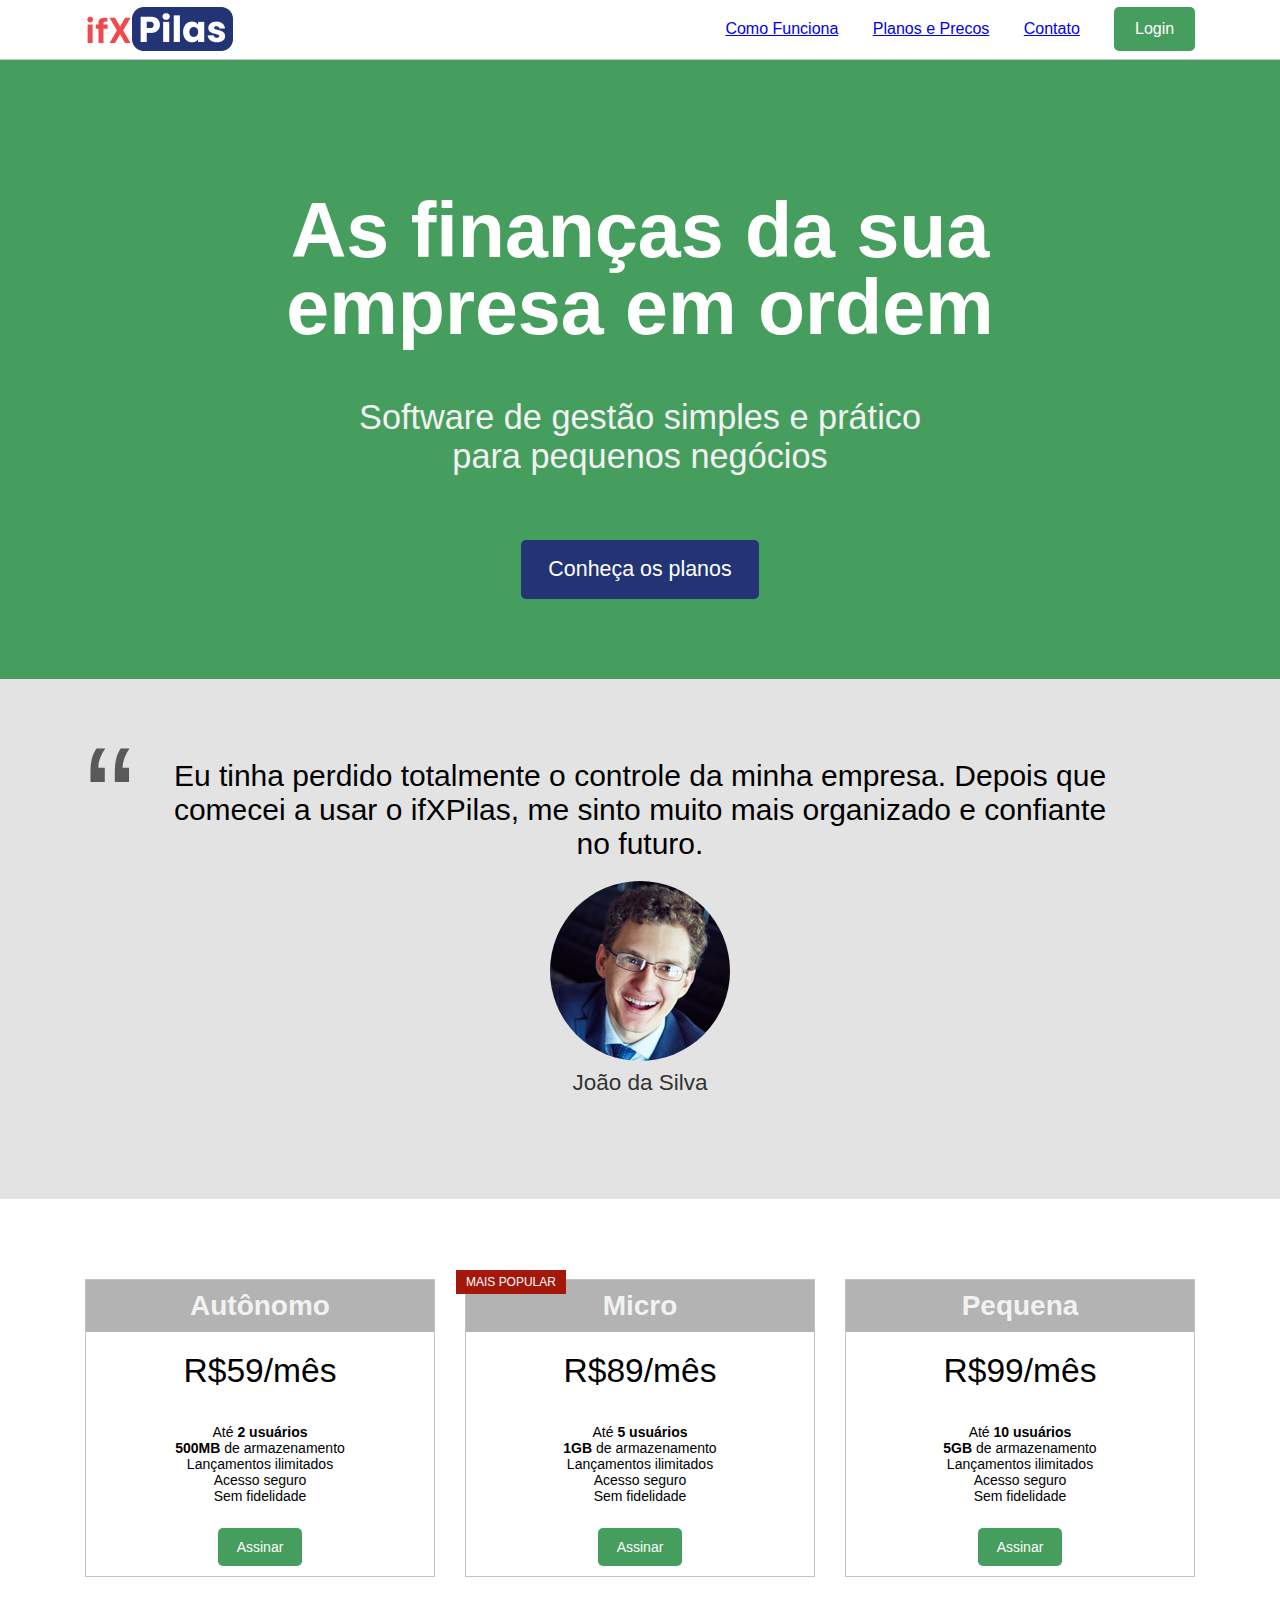
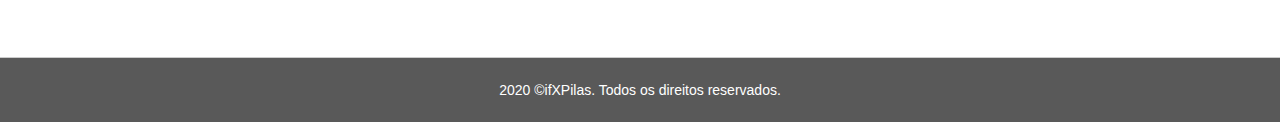
<file: index.html>
<!DOCTYPE html>
<html lang="pt-BR">

<head>
	<meta charset="utf-8">
	<meta name="viewport" content="width=device-width, initial-scale=1">
	<link rel="stylesheet" href="css/bootstrap-grid.min.css">
	<link rel="stylesheet" href="css/base.css">
	<link rel="stylesheet" href="css/layout.css">
	<link rel="stylesheet" href="css/componentes.css">
	<title>ifXPilas</title>
</head>

<body>
	<header class="layout-cabecalho">
		<div class="container">
			<img src="images/logo.png" alt="ifX Pilas logo">
			<nav class="navegacao__menu">
				<button class="botao-chaveador js-botao-chaveador"></button>

				<ul class="menu js-menu">
					<li class="menu__item">
						<a href="#">Como Funciona</a>
					</li>
					<li class="menu__item">
						<a href="#planos">Planos e Precos</a>
					</li>
					<li class="menu__item">
						<a href="#">Contato</a>
					</li>
					<li class="menu__item menu__item--botao">
						<a href="#" class="botao botao--login">Login</a>
					</li>
				</ul>
			</nav>
		</div>
	</header>

	<section class="layout-chamada">
		<div class="container">
			<div class="chamada">
				<h1 class="chamada__titulo">As finanças da sua empresa em ordem</h1>
				<p class="chamada__subtitulo">Software de gestão simples e prático para pequenos negócios</p>
				<div class="chamada__acao">
					<a href="#planos" class="botao botao--conhecer-planos">Conheça os planos</a>
				</div>
			</div>
			
		</div>
	</section>

	<div class="layout-depoimento">
		<div class="container">
			<div class="depoimento">
				<blockquote class="depoimento__frase">
					Eu tinha perdido totalmente o controle da minha empresa. Depois que comecei a usar o ifXPilas, me sinto muito mais organizado e confiante no futuro.
				</blockquote>
				<img src="images/joao-da-silva.jpg" alt="João da Silva" width="180" height="180" class="depoimento__foto-autor">
				<p class="depoimento__nome-autor">João da Silva</p>
			</div>
		</div>
	</div>

	<div id="planos" class="layout-planos">
		<div class="container">
			<div class="row">

				<div class="col-lg-4">
					<article class="plano">
						<h2 class="plano__cabecalho">Autônomo</h2>
						<div class="plano__preco">R$59/mês</div>
						<ul class="plano__caracteristicas">
							<li>Até <strong>2 usuários</strong></li>
							<li><strong>500MB</strong> de armazenamento</li>
							<li>Lançamentos ilimitados</li>
							<li>Acesso seguro</li>
							<li>Sem fidelidade</li>
						</ul>
						<footer class="plano__rodape">
							<a href="assinar.html" class="botao botao--assinar">Assinar</a>
						</footer>
					</article>
				</div>

				<div class="col-lg-4">
					<article class="plano plano--mais-popular">
						<h2 class="plano__cabecalho">Micro</h2>
						<div class="plano__preco">R$89/mês</div>
						<ul class="plano__caracteristicas">
							<li>Até <strong>5 usuários</strong></li>
							<li><strong>1GB</strong> de armazenamento</li>
							<li>Lançamentos ilimitados</li>
							<li>Acesso seguro</li>
							<li>Sem fidelidade</li>
						</ul>
						<footer class="plano__rodape">
							<a href="assinar.html" class="botao botao--assinar">Assinar</a>
						</footer>
					</article>
				</div>

				<div class="col-lg-4 ultima-coluna" >
					<article class="plano">
						<h2 class="plano__cabecalho">Pequena</h2>
						<div class="plano__preco">R$99/mês</div>
						<ul class="plano__caracteristicas">
							<li>Até <strong>10 usuários</strong></li>
							<li><strong>5GB</strong> de armazenamento</li>
							<li>Lançamentos ilimitados</li>
							<li>Acesso seguro</li>
							<li>Sem fidelidade</li>
						</ul>
						<footer class="plano__rodape">
							<a href="assinar.html" class="botao botao--assinar">Assinar</a>
						</footer>
					</article>
				</div>

			</div>
		</div>
	</div>

	<footer class="layout-rodape">
		<div class="container">
			<div class="rodape">
				<p>2020 &copy;ifXPilas. Todos os direitos reservados.</p>
			</div>
		</div>
	</footer>

	<script src="scripts/app.js"></script>

</body>

</html>
</file>
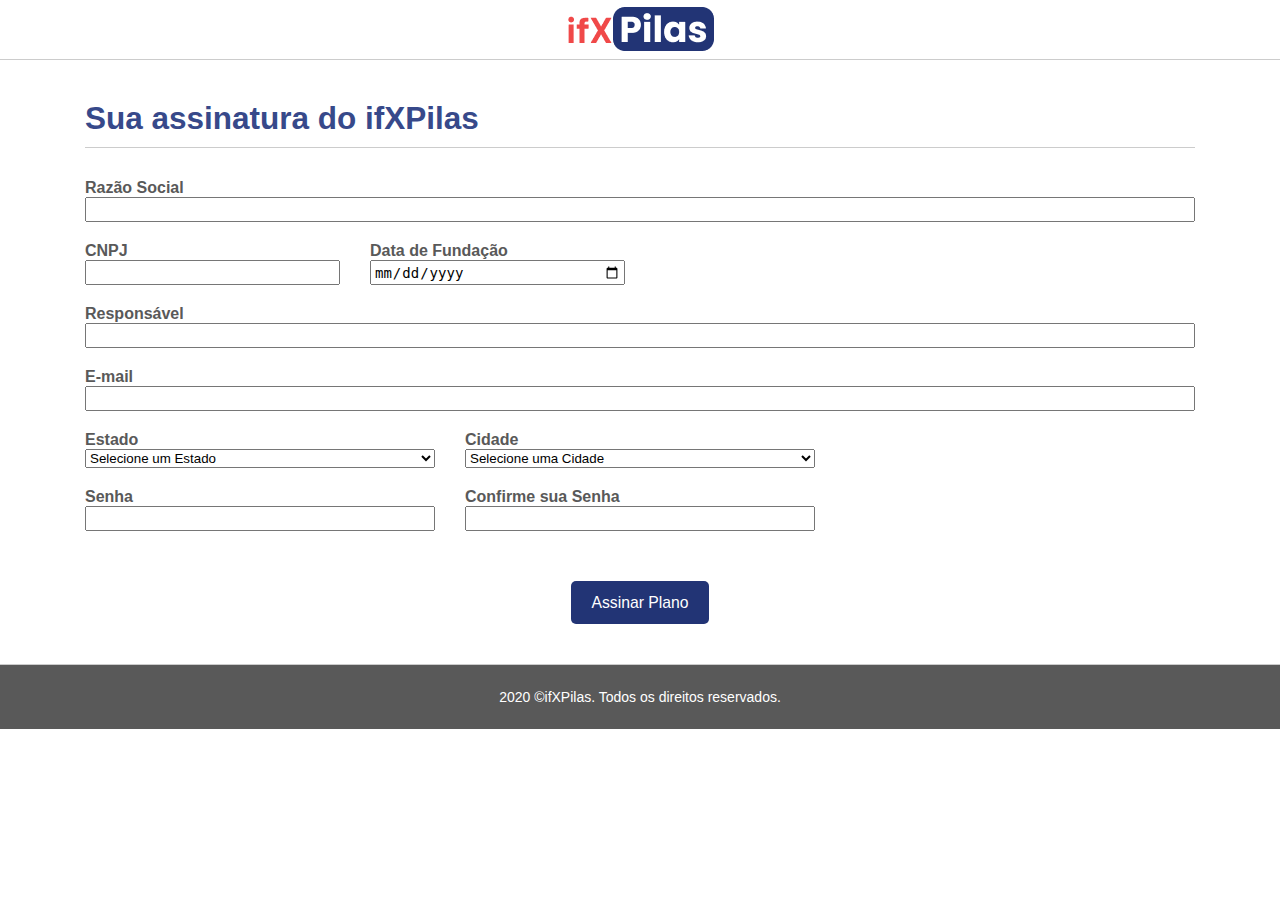
<file: assinar.html>
<!DOCTYPE html>
<html lang="pt-BR">

<head>
	<meta charset="utf-8">
	<meta name="viewport" content="width=device-width, initial-scale=1">
	<link rel="stylesheet" href="css/bootstrap-grid.min.css">
	<link rel="stylesheet" href="css/base.css">
	<link rel="stylesheet" href="css/layout.css">
	<link rel="stylesheet" href="css/componentes.css">
	<title>ifXPilas</title>
</head>

<body>
	<header class="layout-cabecalho">
		<div class="container">
			<nav class="navegacao navegacao--assinatura">
				<a href="index.html"><img src="images/logo.png" alt="ifX Pilas logo"></a>
			</nav>
		</div>
	</header>

	<main class="layout-assinatura">
		<div class="container">

			<form action="#" method="post" class="formulario">
				<h1 class="formulario__titulo">Sua assinatura do ifXPilas</h1>
				
				<div class="formulario__campo">
					<label for="razao-social">Razão Social</label>
					<input type="text" id="razao-social" name="razao-social" required>
				</div>

				<div class="row">
					<div class="col-md-3">
						<div class="formulario__campo">
							<label for="cnpj">CNPJ</label>
							<input id="cnpj" type="text" name="cnpj" required>
						</div>
					</div>
					<div class="col-md-3">
						<div class="formulario__campo">
							<label for="data-fundacao">Data de Fundação</label>
							<input id="data-fundacao" type="date" name="data-fundacao">
						</div>
					</div>
				</div>

				<div class="formulario__campo">
					<label for="responsavel">Responsável</label>
					<input id="responsavel" type="text" name="responsavel" required>
				</div>
				
				<div class="formulario__campo">
					<label for="email">E-mail</label>
					<input id="email" type="email" name="e-mail" required>
				</div>

				<div class="row">
					<div class="col-md-4">
						<div class="formulario__campo">
							<label for="estado">Estado</label>
								<select id="estado" name="estado" required>
									<option value="">Selecione um Estado</option>
									<option value="RJ">Rio de Janeiro</option>
									<option value="SP">Sao Paulo</option>
									<option value="PR">Parana</option>
								</select>
						</div>
					</div>
					<div class="col-md-4">
						<div class="formulario__campo">
							<label for="cidade">Cidade</label>
							<select id="cidade" name="cidade" required>
								<option value="">Selecione uma Cidade</option>
								<option value="1">Rio de Janeiro</option>
								<option value="2">São Paulo</option>
								<option value="3">Curitiba</option>
							</select>
						</div>
					</div>
				</div>
				
				<div class="row">
					<div class="col-md-4">
						<div class="formulario__campo">
							<label for="senha">Senha</label>
							<input id="senha" type="password" name="senha" required>
						</div>
					</div>
					<div class="col-md-4">
						<div class="formulario__campo">
							<label for="confirmacao-senha">Confirme sua Senha</label>
							<input id="confirmacao-senha" type="password" name="confirmacao-senha" required>
						</div>
					</div>
				</div>

				<div class=formulario__botao>
					<input type="submit" value="Assinar Plano" class="botao botao--conhecer-planos">
				</div>

			</form>

		</div>
	</main>

	<footer class="layout-rodape">
		<div class="container">
			<div class="rodape">
				<p>2020 &copy;ifXPilas. Todos os direitos reservados.</p>
			</div>
		</div>
	</footer>

</body>

</html>
</file>
<file: css/base.css>
html {
    /* --------------- *\
    * Definicao de tamanho padrao de fonte utilizada no projeto
    * 0.625 = 10% de 16px (tamanho 'medio' da fonte no browser)
    * utilizado para facilitar as contas no restante do site e utilizar fontes relativas (em/rem) para mante-las responsivas;
    * manter a possibilidade do usuario definir a fonte desejada no browser;
    * acessibilidade.
    \* --------------- */
    font-size: 62.5%;
}

body {
    margin: 0;
    font-family: Arial, Helvetica, sans-serif;
    font-size: 1.4em;
}
</file>
<file: css/layout.css>
.layout-cabecalho {
    position: fixed;
    top: 0;
    right: 0;
    left: 0;
    height: 60px;
    padding: 7px 0;
    line-height: 40px;
    z-index: 9999;

    border-bottom: 1px solid #ccc;

    background-color: #fff;
}

.layout-chamada {   
    padding: 80px 0;
    margin-top: 60px;
    background-color: #469e5e;
}

.layout-depoimento {
    padding: 80px 0;

    text-align: center;

    background-color: #e3e3e3;
}

.layout-planos {
    padding: 80px 0;
}

@media(max-width: 992px) {
    .layout-planos .row > div:not(.ultima-coluna) {
        margin-bottom: 40px;
    }
}

@media(max-width: 768px) {
    .layout-planos .row > div:not(.ultima-coluna) {
        margin-bottom: 40px;
    }
}

.layout-rodape {
    padding: 10px 0;
    
    background-color: #595959;
    
    border-top: 1px solid #ccc;
}

.layout-assinaura {
    
}
</file>
<file: css/componentes.css>
/* --------------- *\
    CHAMADA           
\* --------------- */

.chamada {
    font-size: 1.4rem; /* 1.4 * 10px = 14px */
    text-align: center;
}

@media(min-width: 992px) {
    .chamada {
        padding-right: 15%;
        padding-left: 15%;

        font-size: 3rem;
    }
}

.chamada__titulo {
    font-size: 2.5714em; /* 36px / 14px */
    line-height: 1;

    color: #fff;
}


.chamada__subtitulo {
    padding-bottom: 30px;
    padding-left: 10%;
    padding-right: 10%;

    font-size: 1.1428em;

    color: #f2f2f2;
}

.chamada__acao {
    font-size: 0.7142em;
}


/* --------------- *\
    DEPOIMENTO
\* --------------- */

.depoimento {
    font-size: 1.6rem;
}

@media (min-width: 992px) {
    .depoimento {
        font-size: 3rem;
    }
}

.depoimento__frase {
    position: relative;
    margin: 0;
    padding: 0 8%;
    font-size: 1em;
}


.depoimento__frase::before {
    position: absolute;
    left: 0; 
    top: -0.3em;
    
    font-size: 5em;
    
    color: #595959;

    content: "\201C";
}

.depoimento__foto-autor {
    margin-top: 20px;

    border-radius: 50%;
}

.depoimento__nome-autor {
    margin-top: 2px;

    font-size: 0.75em; /* 14px / 16px */

    color: #333;
}


/* --------------- *\
    PLANOS           
\* --------------- */

.plano {
    position: relative;

    border: 1px solid #c3c3c3;
    font-size: 1.4rem;
}

.plano__cabecalho {
    /* Posicionamento */

    /* Display e Box Model */
    padding: 10px;
    margin: 0;

    /* Cores */
    background-color: #b3b3b3;
    color: #f2f2f2;

    /* Texto */
    font-size: 2em;
    font-weight: bold;
    text-align: center;

    /* Outros */
}

.plano__preco {
    font-size: 2.4em;
    text-align: center;
    padding: 20px;
}

.plano__caracteristicas {
    list-style-type: none;
    padding: 0;
}

.plano__caracteristicas > li {
    text-align: center;
}

.plano__rodape {
    text-align: center;
    padding: 10px 0;
}

.plano--mais-popular::before {
    position: absolute;
    top: -10px;
    left: -10px;
    
    padding: 0 10px;

    font-size: 0.8571em;
    line-height: 2;

    background-color: #a3180b;
    color: #fff;
    
    content: "MAIS POPULAR"
}

/* --------------- *\
    RODAPE
\* --------------- */

.rodape {
    color: #fff;

    text-align: center;
}


/* --------------- *\
    BOTAO
\* --------------- */

.botao {
    border-radius: 5px;
    border: none;
    display: inline-block;
    padding: 0.8em 1.3em;

    background-color: #ccc;
    color: #000;
    
    font-size: 1em;
    line-height: normal;
    
    text-decoration: none;
}

.botao--login,
.botao--assinar {
    background-color: #469e5e;
    color: #fff;
}

.botao--login:hover, .botao-login:focus,
.botao--assinar:hover, .botao-assinar:focus {
    background-color: #346e43;
}

.botao--assinar-plano,
.botao--conhecer-planos {
    background-color: #223475;
    color: #fff
}
.botao--assinar-plano:hover, .botao--assinar-plano:focus,
.botao--conhecer-planos:hover, .botao--conhecer-planos:focus {
    background-color: #37498a;
}

/* --------------- *\
    NAVEGACAO
\* --------------- */

.navegacao__menu {
    float: right;
}

/* --------------- *\
    BOTAO-CHAVEADOR
\* --------------- */

.botao-chaveador {
    width: 24px;
    height: 24px;

    background: none;
    border: 0;
    background-image: url("../images/bars.png");

    outline: none;
}

@media (min-width: 992px) {
    .botao-chaveador {
        display: none;
    }
}


/* --------------- *\
    MENU
\* --------------- */

.menu {
    margin: 0;
    
    font-size: 1.6rem;

    list-style: none;
}

@media (max-width: 991px) {
    .menu {
        position: fixed;
        top: 0;
        left: 0;
        bottom: 0;
        
        display: none;
        padding: 20px;
        width: 200px;
        border-right: 1px solid #bbb;
        
        background-color: #f2f2f2;
    }
    
    .menu--exibindo {
        display: block;
    }

    .menu__item {
        display: block;

        line-height: 3;
    }
    
    .menu__item--botao {
        margin-top: 30px;
    }
}

@media (min-width: 992px) {
    .menu__item {
        display: inline-block;
        
        padding-right: 30px;
    }

    .menu__item:last-of-type {
        padding-right: 0;
    }
}


/* --------------- *\
    NAVEGACAO
\* --------------- */

.navegacao--assinatura {
    text-align: center;
}



/* --------------- *\
    FORMULARIO
\* --------------- */

.formulario {
    font-size: 1.125em; /* 18px / 16px */
}
.formulario__titulo {
    margin-top: 60px;
    padding-top: 40px;
    padding-bottom: 10px;
    color: #37498a;
    border-bottom: 1px solid #ccc;
}

.formulario__campo {
    margin: 0;
    padding: 10px 0;

    font-size: 1.6rem; /* 16px / 10px */
}

.formulario__campo > label {
    display: block;
    font-weight: bold;
    color: #595959;
}

.formulario__campo > input {
    width: 100%;
    height: 2.5rem;
    padding: 2px;

    font-size: 1.4rem;
}

.formulario__campo > select {
    width: 100%;
}

.formulario__botao {
    margin: 40px 0;
    text-align: center;
}
</file>
